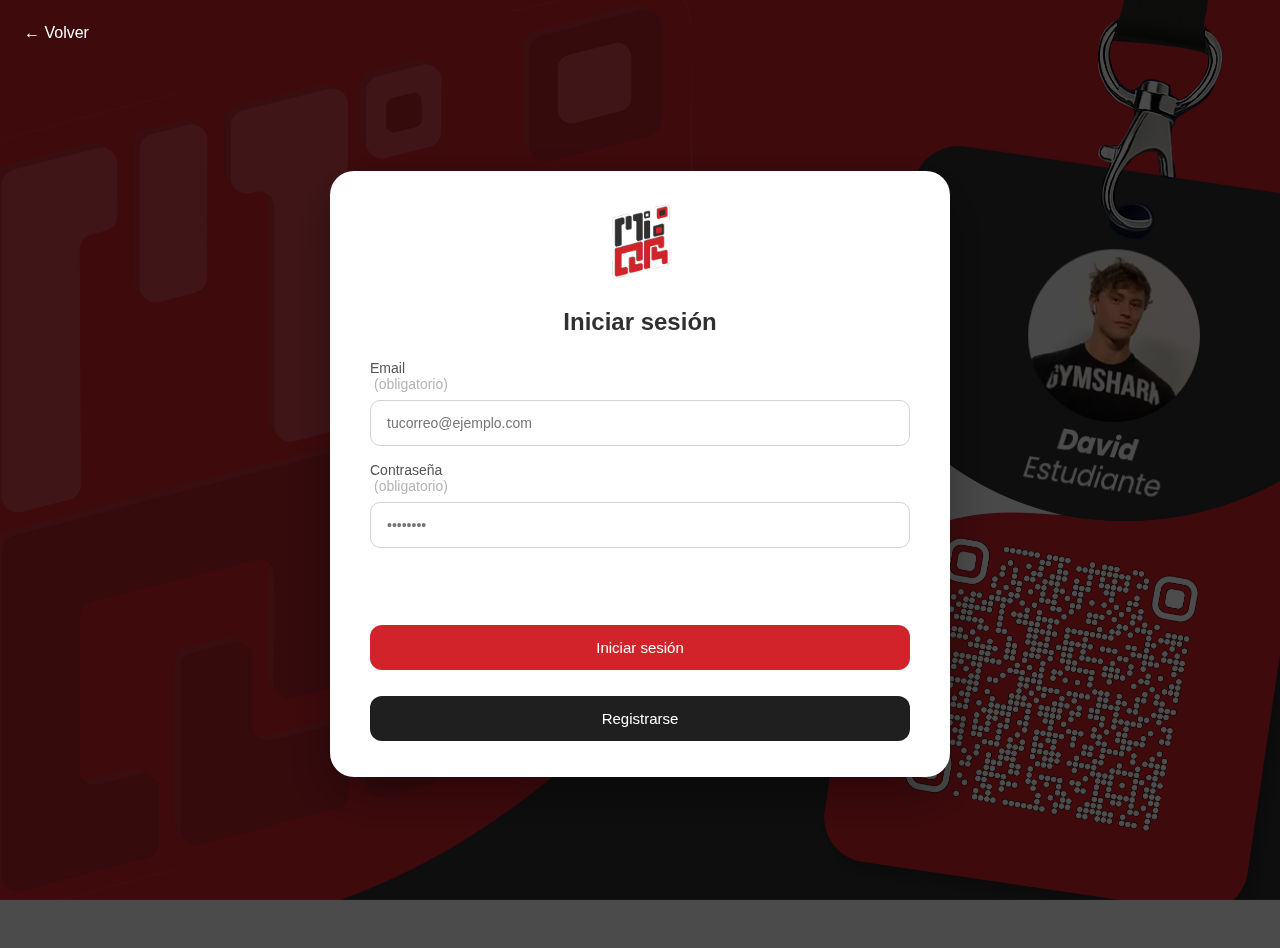
<file: login.html>
<!DOCTYPE html>
<html lang="es">
<head>
  <meta charset="UTF-8" />
  <meta name="viewport" content="width=device-width, initial-scale=1.0" />
  <title>MiQR - Iniciar sesión</title>
  <link rel="stylesheet" href="styles.css" />
</head>
<body class="login-body">

  <!-- Fondo oscuro encima de la imagen -->
  <div class="login-overlay"></div>

  <!-- Contenido -->
  <div class="login-wrapper">

    <a href="index.html" class="login-back">← Volver</a>

    <section class="login-card">

      <img src="./assets/logo.png"
           alt="MiQR" class="login-logo" />

      <h1 class="login-title">Iniciar sesión</h1>

      <form id="loginForm" class="login-form" novalidate>
        <label class="login-label">
          Email <span class="login-optional">(obligatorio)</span>
          <input type="email" id="email" name="email" class="login-input"
                 placeholder="tucorreo@ejemplo.com" required />
        </label>

        <label class="login-label">
          Contraseña <span class="login-optional">(obligatorio)</span>
          <input type="password" id="password" name="password" class="login-input"
                 placeholder="••••••••" required />
        </label>

        <p id="loginError" class="login-error" aria-live="polite"></p>

        <button type="submit" class="login-btn-primary">
          Iniciar sesión
        </button>

        <button type="button" class="login-btn-secondary" onclick="window.location.href='register.html'">
          Registrarse
        </button>
      </form>

    </section>

  </div>

  <script>
    
    // Validación básica de email al enviar
    const form = document.getElementById('loginForm');
    const emailInput = document.getElementById('email');
    const errorBox = document.getElementById('loginError');

    form.addEventListener('submit', function (e) {
      e.preventDefault();

      const email = emailInput.value.trim();
      const emailRegex = /^[^\s@]+@[^\s@]+\.[^\s@]+$/;

      if (!email) {
        errorBox.textContent = 'Por favor, ingresa tu correo.';
        emailInput.focus();
        return;
      }

      if (!emailRegex.test(email)) {
        errorBox.textContent = 'Ingresa un correo válido (ejemplo@dominio.com).';
        emailInput.focus();
        return;
      }

      errorBox.textContent = '';
      // Aquí podrías hacer el fetch o redirección real:
      alert('Inicio de sesión válido (simulado).');
    });
  </script>

</body>
</html>
</file>
<file: styles.css>
/* ===================================
   GENERALES
=================================== */
body {
    margin: 0;
    font-family: 'Poppins', sans-serif;
    background: #fafafa;
    color: #313030;
}

.container {
    max-width: 1180px;
    margin: 0 auto;
    padding: 0 20px;
}

/* ===================================
   HEADER
=================================== */
.header {
    background: #ffffff;
    border-bottom: 1px solid #e5e5e5;
    position: sticky;
    top: 0;
    z-index: 10;
}

.header-content {
    display: flex;
    align-items: center;
    justify-content: space-between;
    height: 88px;
}

/* Logo */
.logo {
    width: 80px;
}

/* Buscador grande centrado */
.search {
    flex: 1;
    max-width: 420px;
    margin: 0 32px;
    padding: 16px 18px;
    border: 1px solid #e0e0e0;
    border-radius: 4px;
    font-size: 14px;
    outline: none;
}

.search::placeholder {
    color: #a0a0a0;
}

/* Nav derecha */
.nav-buttons {
    display: flex;
    align-items: center;
    gap: 24px;
    font-size: 15px;
}

/* ===================================
   BOTONES
=================================== */
.btn {
    border: none;
    background: transparent;
    padding: 0;
    cursor: pointer;
    color: #313030;
    font-size: 15px;
    text-decoration: none;
}

.btn:hover {
    color: #d2232a;
}

.btn-primary {
    background: #d2232a;
    color: #fff;
    border: none;
    padding: 12px 26px;
    border-radius: 8px;
    cursor: pointer;
    font-weight: 500;
    font-size: 15px;
    text-decoration: none;
}

.btn-primary:hover {
    background: #b51d26;
}

/* ===================================
   HERO
=================================== */

.hero {
    padding: 80px 0 100px;
    display: flex;
    grid-template-columns: minmax(0, 1.2fr) minmax(0, 1fr); /* texto más ancho que la imagen */
    align-items: center;
    column-gap: 80px;
}

/* Columna izquierda (contenedor para centrar el bloque) */
.hero > *:not(.hero-img) {
    grid-column: 1 / 2;
}

/* Tag rosado */
.tag {
    display: inline-block;
    padding: 10px 26px;
    border-radius: 999px;
    background: #ffe6e6;
    color: #d2232a;
    font-size: 12px;
    margin-bottom: 28px;
}

/* Bloque de título + texto ajustado a un ancho fijo centrado visualmente */
.hero-title {
    font-size: 36px;
    margin: 0 0 18px;
    max-width: 520px;
}

.hero-text {
    max-width: 620px;
    line-height: 1.7;
    color: #666666;
    font-size: 15px;
}

/* Botones del hero */
.hero-buttons {
    display: flex;
    gap: 18px;
    margin-top: 30px;
}

.hero .btn-primary {
    padding: 16px 34px;
    border-radius: 12px;
}

.hero .btn {
    padding: 14px 32px;
    border-radius: 12px;
    border: 1px solid #dedede;
    background: #ffffff;
}

/* Columna derecha (imagen) */
.hero-img {
    grid-column: 2 / 3;
    justify-self: end;        /* pega la tarjeta al lado derecho */
    width: 327px;
    max-width: 100%;
    border-radius: 32px;
}

/* ===================================
   FEATURES
=================================== */
.features-title {
    text-align: center;
    font-size: 30px;
}

.features-subtitle {
    text-align: center;
    margin-bottom: 40px;
}

.cards {
    display: flex;
    gap: 20px;
}

.card {
    flex: 1;
    background: #fef3f3;
    border: 1px solid #fee2e2;
    border-radius: 40px;
    text-align: center;
    padding: 40px 30px;
}

.icon {
    width: 75px;
    height: 75px;
}

/* ===================================
   CTA
=================================== */
.cta {
    background: #d2232a;
    padding: 70px 0;
    text-align: center;
    color: #fff;
    margin-top: 2rem;
}

.cta-title {
    font-size: 30px;
}

.cta-subtitle {
    margin-top: 10px;
    font-size: 15px;
}

/* ===================================
   RESPONSIVE HERO
=================================== */
@media (max-width: 900px) {
    /* Hero en una sola columna */
    .hero {
        grid-template-columns: 1fr;
        row-gap: 32px;
        text-align: center;
        padding: 48px 0 56px;
        display: inline-grid;
    }

    /* Todo el contenido de texto ocupa la primera “fila” */
    .hero > *:not(.hero-img) {
        grid-column: 1 / -1;
        margin-left: 0;                 /* quitar desplazamiento lateral */
    }

    .hero-title,
    .hero-text {
        max-width: 100%;
        margin-left: auto;
        margin-right: auto;
    }

    .hero-buttons {
        flex-direction: column;
        align-items: center;
        width: 100%;
        gap: 12px;
        margin-top: 24px;
    }

    /* Imagen debajo, centrada y algo más pequeña */
    .hero-img {
        grid-column: 1 / -1;
        justify-self: center;
        width: 88%;
        max-width: 430px;
    }

    /* Opcional: cards una debajo de otra */
    .cards {
        flex-direction: column;
    }

    .card {
        margin-bottom: 20px;
    }
}


/* ============================
   FOOTER
=============================== */
.footer {
    background: #313030;
    padding: 50px 0;
    text-align: center;
    color: #e5e5e5;
    margin-top: 0;
}

.footer-logo {
    width: 90px;
    height: auto;
    margin-bottom: 15px;
}

.footer-text {
    color: #e5e5e5;
    font-size: 14px;
    margin-top: 10px;
}

/* =====================================
   ESTILOS EXCLUSIVOS DE REGISTRO
===================================== */

/* OJO: si usas .cover + .container en la página de registro,
   mejor crea otra clase en vez de reutilizar .container global.
   De momento lo dejo igual que lo tenías. */

.cover {
    position: relative;
    width: 100%;
    height: 100vh;
    background-image: url("https://makemiqr.wordpress.com/wp-content/uploads/2025/11/image-3-1.png?w=1024");
    background-size: cover;
    background-position: center;
}

.overlay {
    position: absolute;
    top: 0;
    left: 0;
    width: 100%;
    height: 100%;
    background: black;
    opacity: 0.7;
}

.cover .container {
    position: relative;
    z-index: 2;
    height: 100%;
    display: flex;
    flex-direction: column;
    justify-content: flex-end;
    padding: 20px;
}

.volver a {
    color: white;
    font-size: 18px;
    text-decoration: none;
    font-weight: bold;
}

.login-box {
    background: #f5f5f5;
    padding: 25px;
    border-radius: 30px;
    display: flex;
    flex-direction: column;
    align-items: center;
    width: 100%;
}

.login-box .logo {
    width: 70px;
    height: auto;
    margin-bottom: 10px;
}

.login-box h2 {
    color: #313030;
    margin: 10px 0 20px;
    font-size: 24px;
}

.login-box form {
    width: 100%;
    display: flex;
    flex-direction: column;
}

.login-box label {
    color: #ababab;
    margin: 10px 0 5px;
}

.login-box input[type="text"],
.login-box input[type="email"],
.login-box input[type="tel"] {
    padding: 12px;
    border: 1px solid #ababab;
    border-radius: 10px;
    outline: none;
    font-size: 15px;
}

.check {
    font-size: 14px;
    color: #313030;
    margin-top: 15px;
}

.check input {
    margin-right: 6px;
}

.btn-login {
    margin-top: 20px;
    background: #d2232a;
    color: #fff;
    border: none;
    border-radius: 12px;
    padding: 15px;
    font-size: 16px;
    cursor: pointer;
    width: 100%;
}




/* ============================
   TIENDA / PRODUCTOS
=============================== */

.shop-header {
  background: #ffffff;
  border-bottom: 1px solid #eeeeee;
}

.shop-header-inner {
  max-width: 1180px;
  margin: 0 auto;
  padding: 18px 24px;
  display: flex;
  align-items: center;
  justify-content: space-between;
}

/* Volver */
.shop-back {
  font-size: 14px;
  color: #555;
  text-decoration: none;
}

.shop-back:hover {
  color: #d2232a;
}

/* Logo + título */
.shop-logo-title {
  display: flex;
  align-items: center;
  gap: 14px;
}

.shop-logo {
  width: 60px;
  height: auto;
}

.shop-title {
  font-size: 18px;
  font-weight: 600;
}

/* Botón carrito */
.shop-cart-btn {
  padding: 10px 22px;
  border-radius: 999px;
  border: none;
  background: #d2232a;
  color: #ffffff;
  font-size: 14px;
  text-decoration: none;
}

/* Contenedor principal */
.shop-main {
  background: #fafafa;
  padding: 40px 0 60px;
}

.shop-container {
  max-width: 1180px;
  margin: 0 auto;
  padding: 0 24px 40px;
  display: grid;
  grid-template-columns: repeat(3, minmax(0, 1fr));
  gap: 32px;
}

/* Tarjeta de producto */
.product-card {
  background: #ffffff;
  border-radius: 18px;
  box-shadow: 0 6px 20px rgba(0,0,0,0.06);
  overflow: hidden;
  display: flex;
  flex-direction: column;
}

.product-image-wrapper {
  width: 100%;
  padding-top: 70%;           /* ratio aproximado 7:5 */
  position: relative;
  overflow: hidden;
}

.product-image-wrapper img.product-image {
  position: absolute;
  inset: 0;
  width: 100%;
  height: 100%;
  object-fit: cover;
}

/* Puntos indicadores */
.product-dots {
  display: flex;
  gap: 6px;
  padding: 16px 22px 8px;
}

.product-dots span {
  width: 6px;
  height: 6px;
  border-radius: 50%;
  background: #bdbdbd;
}

/* Nombre y descripción */
.product-name {
  font-size: 18px;
  font-weight: 600;
  padding: 0 22px;
  margin-bottom: 8px;
}

.product-desc {
  font-size: 14px;
  color: #777;
  padding: 0 22px 22px;
  line-height: 1.6;
}

/* Responsive tienda */
@media (max-width: 1000px) {
  .shop-container {
    grid-template-columns: repeat(2, minmax(0, 1fr));
  }
}

@media (max-width: 640px) {
  .shop-header-inner {
    padding: 14px 16px;
  }

  .shop-container {
    grid-template-columns: 1fr;
    padding: 0 16px 32px;
  }
}
´


/* ============================
   LOGIN / INICIAR SESIÓN
=============================== */

/* Body con la imagen de fondo */
.login-body {
  min-height: 100vh;
  margin: 0;
  font-family: 'Poppins', sans-serif;
  color: #111;
  position: relative;
  background: rgba(0, 0, 0, 0.55);
}

/* Oscurecer el fondo */
.login-overlay {
  position: fixed;
  inset: 0;
  background-image: url("./assets/login_background.png");
  background-size: cover;
  background-position: center;
  z-index: 0;
}

/* Envoltorio centrado */
.login-wrapper {
  position: relative;
  z-index: 1;
  min-height: 100vh;
  display: flex;
  flex-direction: column;
  align-items: center;
  justify-content: center;
  padding: 24px;
  background-color: rgb(0, 0, 0, 0.7);
}

/* Botón Volver arriba a la izquierda */
.login-back {
  position: fixed;
  top: 24px;
  left: 24px;
  color: #ffffff;
  text-decoration: none;
  font-size: 16px;
  z-index: 2;
}

/* Tarjeta blanca */
.login-card {
  width: 100%;
  max-width: 540px;
  background: #ffffff;
  border-radius: 24px;
  padding: 32px 40px 36px;
  box-shadow: 0 18px 50px rgba(0, 0, 0, 0.35);
  display: flex;
  flex-direction: column;
  align-items: center;
}

/* Logo */
.login-logo {
  width: 70px;
  margin-bottom: 12px;
}

/* Título */
.login-title {
  font-size: 24px;
  margin-bottom: 24px;
}

/* Formulario */
.login-form {
  width: 100%;
  display: flex;
  flex-direction: column;
  gap: 16px;
}

.login-label {
  display: flex;
  flex-direction: column;
  font-size: 14px;
  color: #555;
}

.login-optional {
  color: #b5b5b5;
  font-weight: 400;
  margin-left: 4px;
}

.login-input {
  margin-top: 8px;
  padding: 14px 16px;
  border-radius: 10px;
  border: 1px solid #d3d3d3;
  font-size: 14px;
  outline: none;
}

.login-input:focus {
  border-color: #d2232a;
  box-shadow: 0 0 0 1px rgba(210, 35, 42, 0.15);
}

/* Mensaje de error */
.login-error {
  min-height: 18px;
  font-size: 13px;
  color: #d2232a;
  margin-top: 4px;
}

/* Botones */
.login-btn-primary,
.login-btn-secondary {
  margin-top: 10px;
  width: 100%;
  border-radius: 12px;
  padding: 14px;
  font-size: 15px;
  cursor: pointer;
  border: none;
  font-weight: 500;
}

/* Botón rojo Iniciar sesión */
.login-btn-primary {
  background: #d2232a;
  color: #ffffff;
}

.login-btn-primary:hover {
  background: #b51d26;
}

/* Botón negro Registrarse */
.login-btn-secondary {
  background: #1f1f1f;
  color: #ffffff;
}

.login-btn-secondary:hover {
  background: #151515;
}

/* Responsive */
@media (max-width: 640px) {
  .login-card {
    padding: 24px 20px 28px;
    border-radius: 18px;
  }

  .login-title {
    font-size: 22px;
  }

  .login-back {
    top: 16px;
    left: 16px;
    font-size: 14px;
  }
}


/* Tarjeta de registro (misma base que login-card) */
.register-card {
  width: 100%;
  max-width: 720px;        /* un poco más ancho que login */
  background: #ffffff;
  border-radius: 24px;
  padding: 32px 40px 36px;
  box-shadow: 0 18px 50px rgba(0, 0, 0, 0.35);
  display: flex;
  flex-direction: column;
  align-items: center;
}

/* Fila teléfono: prefijo + input */
.phone-row {
  display: flex;
  align-items: center;
  gap: 8px;
  margin-top: 8px;
}

.phone-prefix {
  background: #f5f5f5;
  border-radius: 10px;
  padding: 12px 14px;
  font-size: 14px;
}

.phone-input {
  flex: 1;
}

/* Checkbox de términos */
.terms-label {
  display: flex;
  align-items: flex-start;
  gap: 8px;
  font-size: 13px;
  color: #555;
  margin-top: 8px;
}

.terms-label input[type="checkbox"] {
  margin-top: 3px;
}

/* Responsive registro */
@media (max-width: 640px) {
  .register-card {
    max-width: 100%;
    padding: 24px 20px 28px;
    border-radius: 18px;
  }

  .phone-row {
    flex-direction: row;
  }
}

/* ============================
   CONTROLES DE PRODUCTOS
=============================== */

.product-controls {
    display: flex;
    justify-content: center;
    align-items: center;
    gap: 14px;
    margin-top: 12px;
}

.product-controls span {
    font-size: 18px;
    font-weight: bold;
    color: #313030;
}

/* Botones + y - reutilizan tu estilo .btn */
.product-controls .btn {
    padding: 8px 18px;
    border-radius: 8px;
    background: transparent;
    border: 1px solid #cfcfcf;
    transition: 0.25s;
}

.product-controls .btn:hover {
    background: #313030;
    color: #ffffff;
}

/* ============================
   BARRA INFERIOR DEL CARRITO
=============================== */

.cart-bar {
    position: fixed;
    bottom: 0;
    left: 0;
    width: 100%;
    background: #ffffff;
    border-top: 1px solid #e5e5e5;
    padding: 16px 28px;
    display: flex;
    justify-content: space-between;
    align-items: center;
    z-index: 999;
}

.cart-info {
    font-size: 18px;
    font-weight: 500;
    color: #313030;
}

.cart-actions {
    display: flex;
    gap: 14px;
}

/* Botón limpiar (usa .btn base) */
.cart-actions .btn {
    border: 1px solid #313030;
    padding: 10px 20px;
    border-radius: 8px;
    background: transparent;
    transition: 0.2s;
}

.cart-actions .btn:hover {
    background: #313030;
    color: #ffffff;
}

/* Botón Ir a compras (usa .btn-primary) */
.cart-actions .btn-primary {
    padding: 10px 24px;
    border-radius: 10px;
}

/* ============================
   RESPONSIVE
=============================== */

@media (max-width: 600px) {
    .cart-bar {
        flex-direction: column;
        gap: 18px;
        padding: 20px;
        text-align: center;
    }

    .cart-actions {
        width: 100%;
        justify-content: center;
    }

    .product-controls .btn {
        padding: 8px 16px;
    }
}

.cart-actions {
    display: flex;
    gap: 14px;
    transform: translateX(-405px); /* ← mueve los botones un poco hacia adentro */
}

.cart-info {
    transform: translateX(340px); /* mueve el total hacia la derecha */
}
</file>
